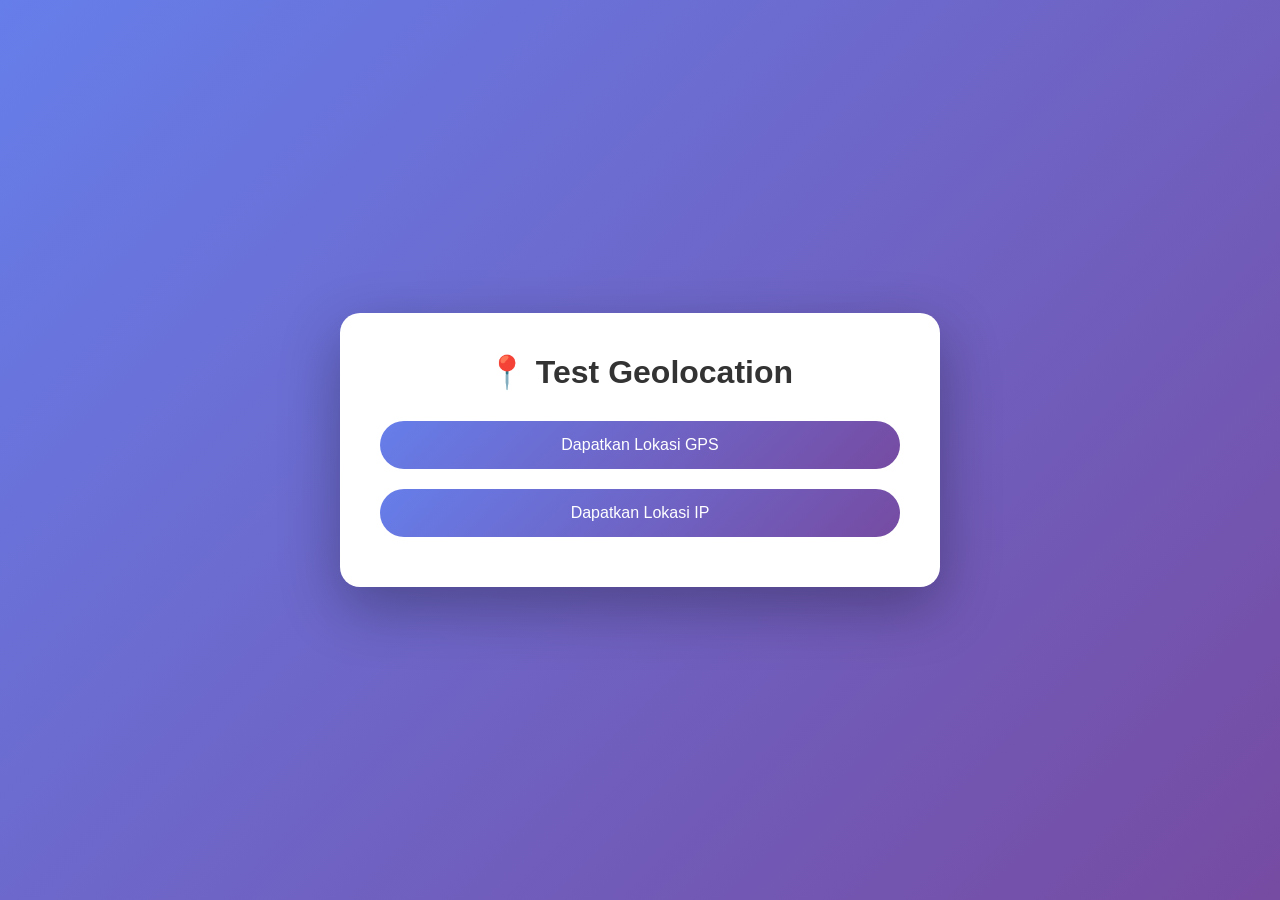
<file: test.html>
<!DOCTYPE html>
<html lang="id">
<head>
    <meta charset="UTF-8">
    <meta name="viewport" content="width=device-width, initial-scale=1.0">
    <title>Test Lokasi - Simple Version</title>
    <style>
        * {
            margin: 0;
            padding: 0;
            box-sizing: border-box;
        }
        
        body {
            font-family: Arial, sans-serif;
            background: linear-gradient(135deg, #667eea 0%, #764ba2 100%);
            min-height: 100vh;
            padding: 20px;
            display: flex;
            justify-content: center;
            align-items: center;
        }
        
        .container {
            background: white;
            padding: 40px;
            border-radius: 20px;
            box-shadow: 0 20px 60px rgba(0, 0, 0, 0.3);
            max-width: 600px;
            width: 100%;
        }
        
        h1 {
            color: #333;
            margin-bottom: 20px;
            text-align: center;
        }
        
        button {
            background: linear-gradient(135deg, #667eea 0%, #764ba2 100%);
            color: white;
            border: none;
            padding: 15px 30px;
            font-size: 16px;
            border-radius: 50px;
            cursor: pointer;
            width: 100%;
            margin: 10px 0;
        }
        
        button:hover {
            opacity: 0.9;
        }
        
        .result {
            margin-top: 20px;
            padding: 20px;
            background: #f5f5f5;
            border-radius: 10px;
            display: none;
        }
        
        .result.show {
            display: block;
        }
        
        .info-item {
            padding: 10px 0;
            border-bottom: 1px solid #ddd;
        }
        
        .info-item:last-child {
            border-bottom: none;
        }
        
        .label {
            font-weight: bold;
            color: #667eea;
        }
        
        .error {
            background: #fee;
            border: 2px solid #fcc;
            color: #c33;
            padding: 15px;
            border-radius: 10px;
            margin-top: 10px;
            display: none;
        }
        
        .error.show {
            display: block;
        }
        
        .loading {
            text-align: center;
            padding: 20px;
            display: none;
        }
        
        .loading.show {
            display: block;
        }
    </style>
</head>
<body>
    <div class="container">
        <h1>📍 Test Geolocation</h1>
        
        <button onclick="getLocation()">Dapatkan Lokasi GPS</button>
        <button onclick="getLocationIP()">Dapatkan Lokasi IP</button>
        
        <div class="loading" id="loading">
            <p>⏳ Mendapatkan lokasi...</p>
        </div>
        
        <div class="error" id="error"></div>
        
        <div class="result" id="result">
            <div class="info-item">
                <span class="label">Latitude:</span>
                <span id="lat">-</span>
            </div>
            <div class="info-item">
                <span class="label">Longitude:</span>
                <span id="lng">-</span>
            </div>
            <div class="info-item">
                <span class="label">Akurasi:</span>
                <span id="acc">-</span>
            </div>
            <div class="info-item">
                <span class="label">Metode:</span>
                <span id="method">-</span>
            </div>
        </div>
    </div>

    <script>
        function showLoading() {
            document.getElementById('loading').classList.add('show');
            document.getElementById('error').classList.remove('show');
            document.getElementById('result').classList.remove('show');
        }
        
        function hideLoading() {
            document.getElementById('loading').classList.remove('show');
        }
        
        function showError(msg) {
            hideLoading();
            const errorDiv = document.getElementById('error');
            errorDiv.textContent = msg;
            errorDiv.classList.add('show');
        }
        
        function showResult(lat, lng, acc, method) {
            hideLoading();
            document.getElementById('lat').textContent = lat.toFixed(6);
            document.getElementById('lng').textContent = lng.toFixed(6);
            document.getElementById('acc').textContent = acc;
            document.getElementById('method').textContent = method;
            document.getElementById('result').classList.add('show');
        }
        
        function getLocation() {
            console.log('🔍 Meminta lokasi GPS...');
            
            if (!navigator.geolocation) {
                showError('❌ Browser tidak mendukung Geolocation');
                return;
            }
            
            showLoading();
            
            navigator.geolocation.getCurrentPosition(
                function(position) {
                    console.log('✅ Sukses:', position);
                    const lat = position.coords.latitude;
                    const lng = position.coords.longitude;
                    const acc = Math.round(position.coords.accuracy) + ' meter';
                    showResult(lat, lng, acc, 'GPS/WiFi');
                },
                function(error) {
                    console.error('❌ Error:', error);
                    let msg = '';
                    switch(error.code) {
                        case 1:
                            msg = '❌ Akses lokasi ditolak. Izinkan akses lokasi di browser.';
                            break;
                        case 2:
                            msg = '❌ Lokasi tidak tersedia. Coba aktifkan GPS/WiFi.';
                            break;
                        case 3:
                            msg = '❌ Timeout. Coba lagi atau gunakan lokasi IP.';
                            break;
                        default:
                            msg = '❌ Error: ' + error.message;
                    }
                    showError(msg);
                },
                {
                    enableHighAccuracy: true,
                    timeout: 15000,
                    maximumAge: 0
                }
            );
        }
        
        async function getLocationIP() {
            console.log('🌐 Mendapatkan lokasi dari IP...');
            showLoading();
            
            try {
                const response = await fetch('https://ipapi.co/json/');
                const data = await response.json();
                console.log('✅ Data IP:', data);
                
                if (data.latitude && data.longitude) {
                    const location = `${data.city}, ${data.country_name}`;
                    showResult(data.latitude, data.longitude, location, 'IP Address');
                } else {
                    showError('❌ Gagal mendapatkan lokasi dari IP');
                }
            } catch (error) {
                console.error('❌ Error IP:', error);
                showError('❌ Gagal: ' + error.message);
            }
        }
        
        // Test otomatis saat halaman dimuat
        console.log('✅ Halaman test dimuat!');
        console.log('✅ Geolocation support:', 'geolocation' in navigator);
    </script>
</body>
</html>
</file>
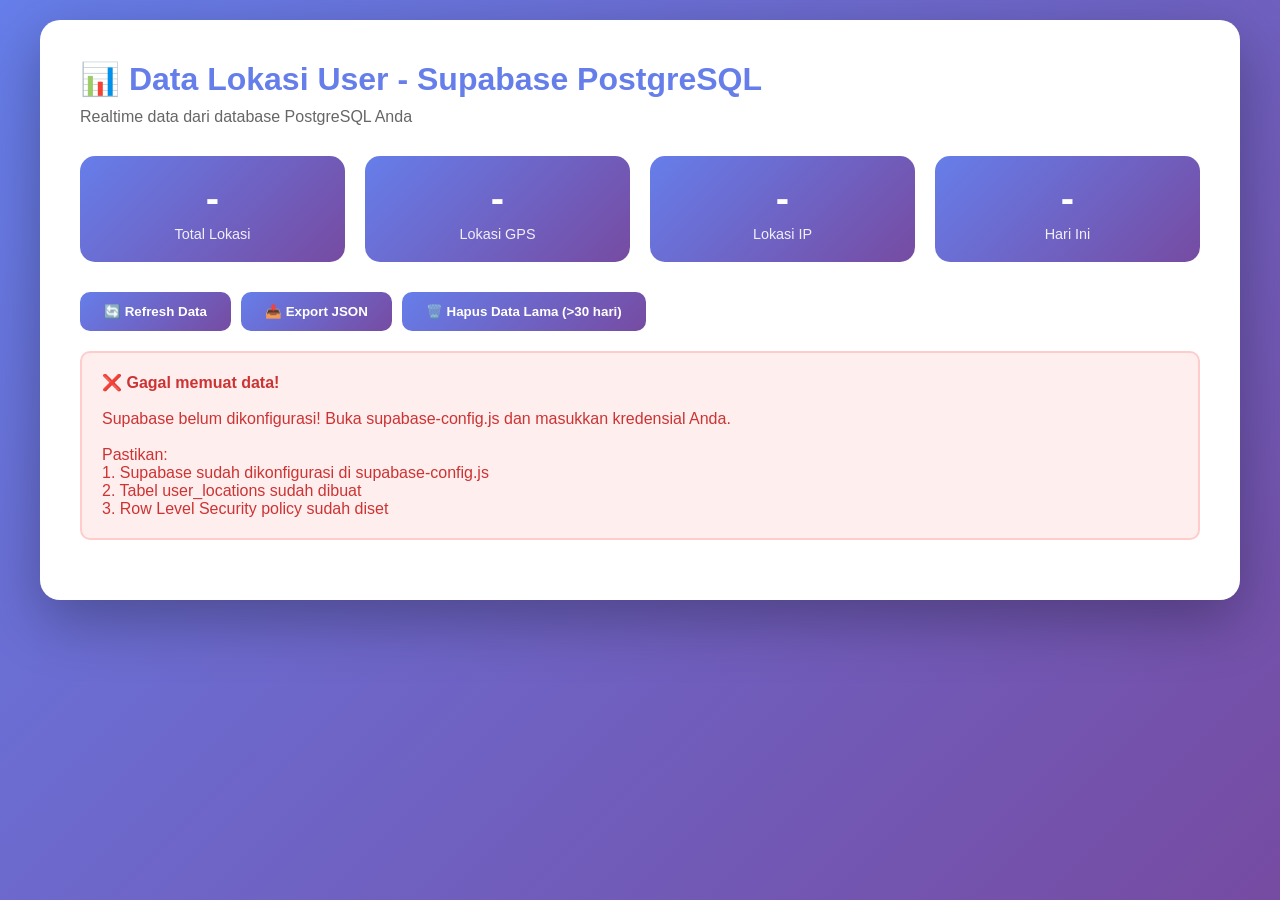
<file: view-data.html>
<!DOCTYPE html>
<html lang="id">
<head>
    <meta charset="UTF-8">
    <meta name="viewport" content="width=device-width, initial-scale=1.0">
    <title>Lihat Data Lokasi - Supabase</title>
    <style>
        * {
            margin: 0;
            padding: 0;
            box-sizing: border-box;
        }

        body {
            font-family: 'Segoe UI', Tahoma, Geneva, Verdana, sans-serif;
            background: linear-gradient(135deg, #667eea 0%, #764ba2 100%);
            min-height: 100vh;
            padding: 20px;
        }

        .container {
            max-width: 1200px;
            margin: 0 auto;
            background: white;
            border-radius: 20px;
            padding: 40px;
            box-shadow: 0 20px 60px rgba(0, 0, 0, 0.3);
        }

        h1 {
            color: #667eea;
            margin-bottom: 10px;
        }

        .stats {
            display: grid;
            grid-template-columns: repeat(auto-fit, minmax(200px, 1fr));
            gap: 20px;
            margin: 30px 0;
        }

        .stat-card {
            background: linear-gradient(135deg, #667eea 0%, #764ba2 100%);
            color: white;
            padding: 20px;
            border-radius: 15px;
            text-align: center;
        }

        .stat-number {
            font-size: 2.5em;
            font-weight: bold;
            margin-bottom: 5px;
        }

        .stat-label {
            font-size: 0.9em;
            opacity: 0.9;
        }

        .controls {
            display: flex;
            gap: 10px;
            margin-bottom: 20px;
            flex-wrap: wrap;
        }

        button {
            background: linear-gradient(135deg, #667eea 0%, #764ba2 100%);
            color: white;
            border: none;
            padding: 12px 24px;
            border-radius: 10px;
            cursor: pointer;
            font-weight: 600;
            transition: transform 0.2s;
        }

        button:hover {
            transform: translateY(-2px);
        }

        table {
            width: 100%;
            border-collapse: collapse;
            background: white;
            border-radius: 10px;
            overflow: hidden;
        }

        th {
            background: linear-gradient(135deg, #667eea 0%, #764ba2 100%);
            color: white;
            padding: 15px;
            text-align: left;
        }

        td {
            padding: 12px 15px;
            border-bottom: 1px solid #eee;
        }

        tr:hover {
            background: #f8f9fa;
        }

        .loading {
            text-align: center;
            padding: 40px;
            color: #667eea;
        }

        .error {
            background: #fee;
            border: 2px solid #fcc;
            color: #c33;
            padding: 20px;
            border-radius: 10px;
            margin: 20px 0;
        }

        .method-badge {
            display: inline-block;
            padding: 4px 12px;
            border-radius: 20px;
            font-size: 0.85em;
            font-weight: 600;
        }

        .method-gps {
            background: #d4edda;
            color: #155724;
        }

        .method-ip {
            background: #fff3cd;
            color: #856404;
        }

        .map-preview {
            width: 60px;
            height: 60px;
            border-radius: 5px;
            cursor: pointer;
        }
    </style>
</head>
<body>
    <div class="container">
        <h1>📊 Data Lokasi User - Supabase PostgreSQL</h1>
        <p style="color: #666; margin-bottom: 30px;">Realtime data dari database PostgreSQL Anda</p>

        <div class="stats">
            <div class="stat-card">
                <div class="stat-number" id="totalLocations">-</div>
                <div class="stat-label">Total Lokasi</div>
            </div>
            <div class="stat-card">
                <div class="stat-number" id="gpsCount">-</div>
                <div class="stat-label">Lokasi GPS</div>
            </div>
            <div class="stat-card">
                <div class="stat-number" id="ipCount">-</div>
                <div class="stat-label">Lokasi IP</div>
            </div>
            <div class="stat-card">
                <div class="stat-number" id="todayCount">-</div>
                <div class="stat-label">Hari Ini</div>
            </div>
        </div>

        <div class="controls">
            <button onclick="loadData()">🔄 Refresh Data</button>
            <button onclick="exportToJSON()">📥 Export JSON</button>
            <button onclick="clearOldData()">🗑️ Hapus Data Lama (>30 hari)</button>
        </div>

        <div id="loading" class="loading">
            <h3>⏳ Memuat data...</h3>
        </div>

        <div id="error" class="error" style="display: none;"></div>

        <div id="dataContainer" style="display: none;">
            <h2>📍 Daftar Lokasi</h2>
            <div style="overflow-x: auto;">
                <table id="dataTable">
                    <thead>
                        <tr>
                            <th>ID</th>
                            <th>Waktu</th>
                            <th>Latitude</th>
                            <th>Longitude</th>
                            <th>Akurasi</th>
                            <th>Metode</th>
                            <th>Lokasi</th>
                            <th>Map</th>
                        </tr>
                    </thead>
                    <tbody id="dataBody">
                    </tbody>
                </table>
            </div>
        </div>
    </div>

    <script src="supabase-config.js"></script>
    <script>
        // Load data saat halaman dimuat
        document.addEventListener('DOMContentLoaded', loadData);

        async function loadData() {
            const loading = document.getElementById('loading');
            const error = document.getElementById('error');
            const dataContainer = document.getElementById('dataContainer');

            loading.style.display = 'block';
            error.style.display = 'none';
            dataContainer.style.display = 'none';

            try {
                // Validasi konfigurasi
                if (!validateSupabaseConfig()) {
                    throw new Error('Supabase belum dikonfigurasi! Buka supabase-config.js dan masukkan kredensial Anda.');
                }

                // Fetch data dari Supabase
                const data = await supabaseFetch('/user_locations?order=timestamp.desc&limit=100');

                console.log('✅ Data loaded:', data);

                // Update statistik
                updateStats(data);

                // Tampilkan data di tabel
                displayData(data);

                loading.style.display = 'none';
                dataContainer.style.display = 'block';

            } catch (err) {
                console.error('❌ Error loading data:', err);
                loading.style.display = 'none';
                error.style.display = 'block';
                error.innerHTML = `<strong>❌ Gagal memuat data!</strong><br><br>${err.message}<br><br>Pastikan:<br>1. Supabase sudah dikonfigurasi di supabase-config.js<br>2. Tabel user_locations sudah dibuat<br>3. Row Level Security policy sudah diset`;
            }
        }

        function updateStats(data) {
            const total = data.length;
            const gpsCount = data.filter(d => d.method === 'GPS').length;
            const ipCount = data.filter(d => d.method === 'IP').length;
            
            const today = new Date().toDateString();
            const todayCount = data.filter(d => {
                return new Date(d.timestamp).toDateString() === today;
            }).length;

            document.getElementById('totalLocations').textContent = total;
            document.getElementById('gpsCount').textContent = gpsCount;
            document.getElementById('ipCount').textContent = ipCount;
            document.getElementById('todayCount').textContent = todayCount;
        }

        function displayData(data) {
            const tbody = document.getElementById('dataBody');
            tbody.innerHTML = '';

            data.forEach(item => {
                const row = document.createElement('tr');
                
                const date = new Date(item.timestamp);
                const formattedDate = date.toLocaleString('id-ID');
                
                const location = [item.city, item.region, item.country]
                    .filter(Boolean)
                    .join(', ') || item.address || '-';

                const methodClass = item.method === 'GPS' ? 'method-gps' : 'method-ip';

                row.innerHTML = `
                    <td>#${item.id}</td>
                    <td>${formattedDate}</td>
                    <td>${parseFloat(item.latitude).toFixed(6)}</td>
                    <td>${parseFloat(item.longitude).toFixed(6)}</td>
                    <td>±${item.accuracy}m</td>
                    <td><span class="method-badge ${methodClass}">${item.method}</span></td>
                    <td>${location}</td>
                    <td>
                        <a href="https://www.openstreetmap.org/?mlat=${item.latitude}&mlon=${item.longitude}&zoom=15" target="_blank">
                            <img class="map-preview" 
                                 src="https://api.mapbox.com/styles/v1/mapbox/streets-v11/static/pin-s+667eea(${item.longitude},${item.latitude})/${item.longitude},${item.latitude},13,0/120x120@2x?access_token=pk.eyJ1IjoibWFwYm94IiwiYSI6ImNpejY4NXVycTA2emYycXBndHRqcmZ3N3gifQ.rJcFIG214AriISLbB6B5aw"
                                 alt="Map"
                                 onerror="this.src='https://via.placeholder.com/60x60?text=Map'">
                        </a>
                    </td>
                `;
                
                tbody.appendChild(row);
            });
        }

        async function exportToJSON() {
            try {
                const data = await supabaseFetch('/user_locations?order=timestamp.desc');
                const json = JSON.stringify(data, null, 2);
                
                const blob = new Blob([json], { type: 'application/json' });
                const url = URL.createObjectURL(blob);
                const a = document.createElement('a');
                a.href = url;
                a.download = `location-data-${new Date().toISOString().split('T')[0]}.json`;
                a.click();
                
                alert('✅ Data berhasil di-export!');
            } catch (err) {
                alert('❌ Gagal export data: ' + err.message);
            }
        }

        async function clearOldData() {
            if (!confirm('⚠️ Hapus semua data lokasi yang lebih dari 30 hari?\n\nTindakan ini tidak bisa dibatalkan!')) {
                return;
            }

            try {
                const thirtyDaysAgo = new Date();
                thirtyDaysAgo.setDate(thirtyDaysAgo.getDate() - 30);

                const result = await supabaseFetch(`/user_locations?timestamp=lt.${thirtyDaysAgo.toISOString()}`, {
                    method: 'DELETE'
                });

                alert('✅ Data lama berhasil dihapus!');
                loadData();
            } catch (err) {
                alert('❌ Gagal hapus data: ' + err.message);
            }
        }
    </script>
</body>
</html>
</file>
